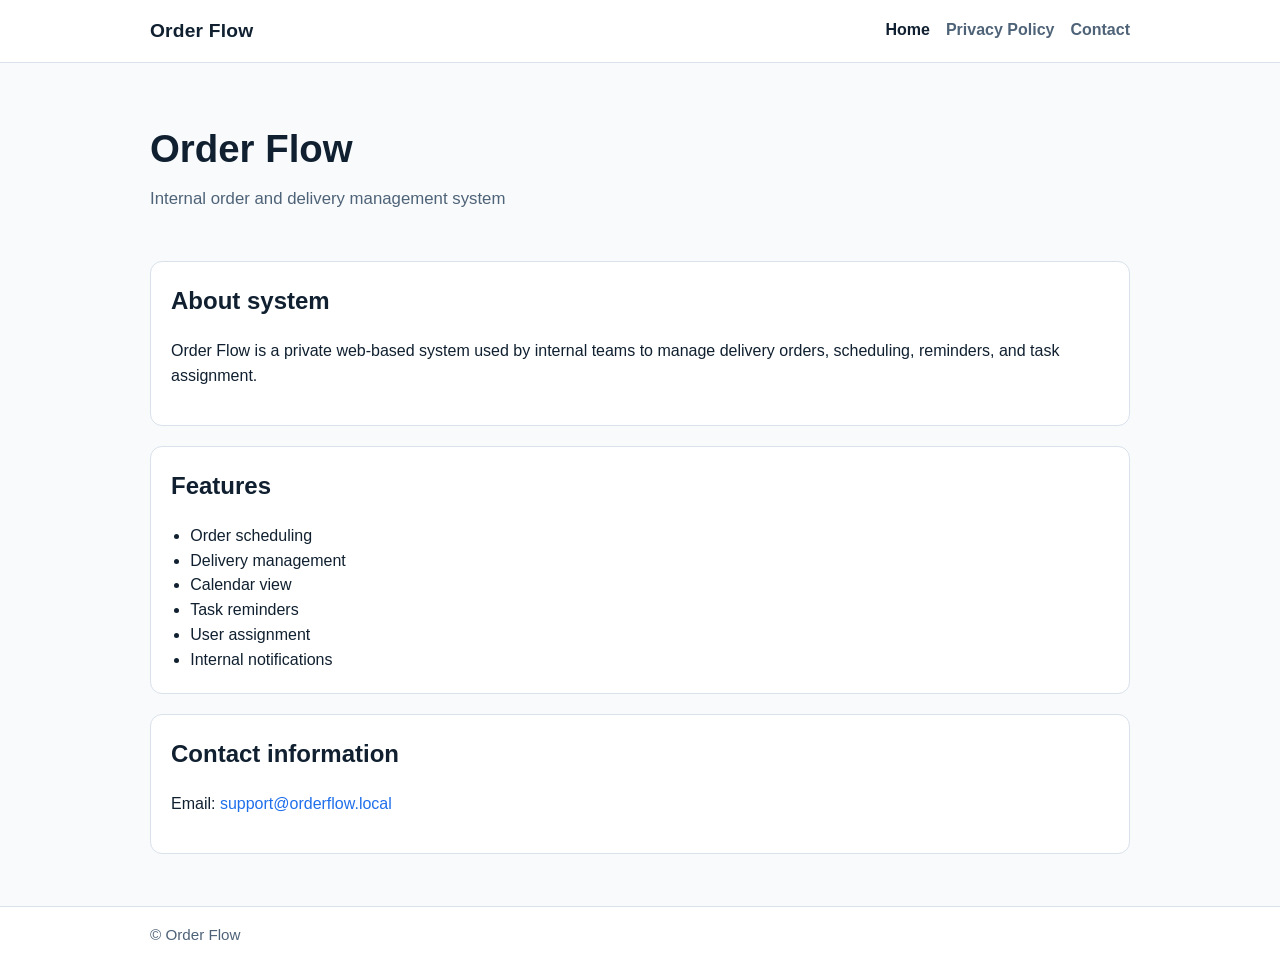
<file: index.html>
<!doctype html>
<html lang="en">
<head>
  <meta charset="UTF-8">
  <meta name="viewport" content="width=device-width, initial-scale=1.0">
  <meta name="description" content="Order Flow is a private internal system for order and delivery management.">
  <title>Order Flow | Internal Order and Delivery Management</title>
  <link rel="stylesheet" href="styles.css">
</head>
<body>
  <header class="site-header">
    <div class="container header-inner">
      <a class="brand" href="index.html">Order Flow</a>
      <nav aria-label="Main navigation">
        <ul class="nav-list">
          <li><a href="index.html" aria-current="page">Home</a></li>
          <li><a href="privacy.html">Privacy Policy</a></li>
          <li><a href="contact.html">Contact</a></li>
        </ul>
      </nav>
    </div>
  </header>

  <main>
    <section class="hero">
      <div class="container">
        <h1>Order Flow</h1>
        <p class="subtitle">Internal order and delivery management system</p>
      </div>
    </section>

    <section class="section">
      <div class="container card">
        <h2>About system</h2>
        <p>
          Order Flow is a private web-based system used by internal teams to manage delivery orders,
          scheduling, reminders, and task assignment.
        </p>
      </div>
    </section>

    <section class="section">
      <div class="container card">
        <h2>Features</h2>
        <ul class="feature-list">
          <li>Order scheduling</li>
          <li>Delivery management</li>
          <li>Calendar view</li>
          <li>Task reminders</li>
          <li>User assignment</li>
          <li>Internal notifications</li>
        </ul>
      </div>
    </section>

    <section class="section">
      <div class="container card">
        <h2>Contact information</h2>
        <p>Email: <a href="mailto:support@orderflow.local">support@orderflow.local</a></p>
      </div>
    </section>
  </main>

  <footer class="site-footer">
    <div class="container">
      <p>© Order Flow</p>
    </div>
  </footer>
</body>
</html>
</file>
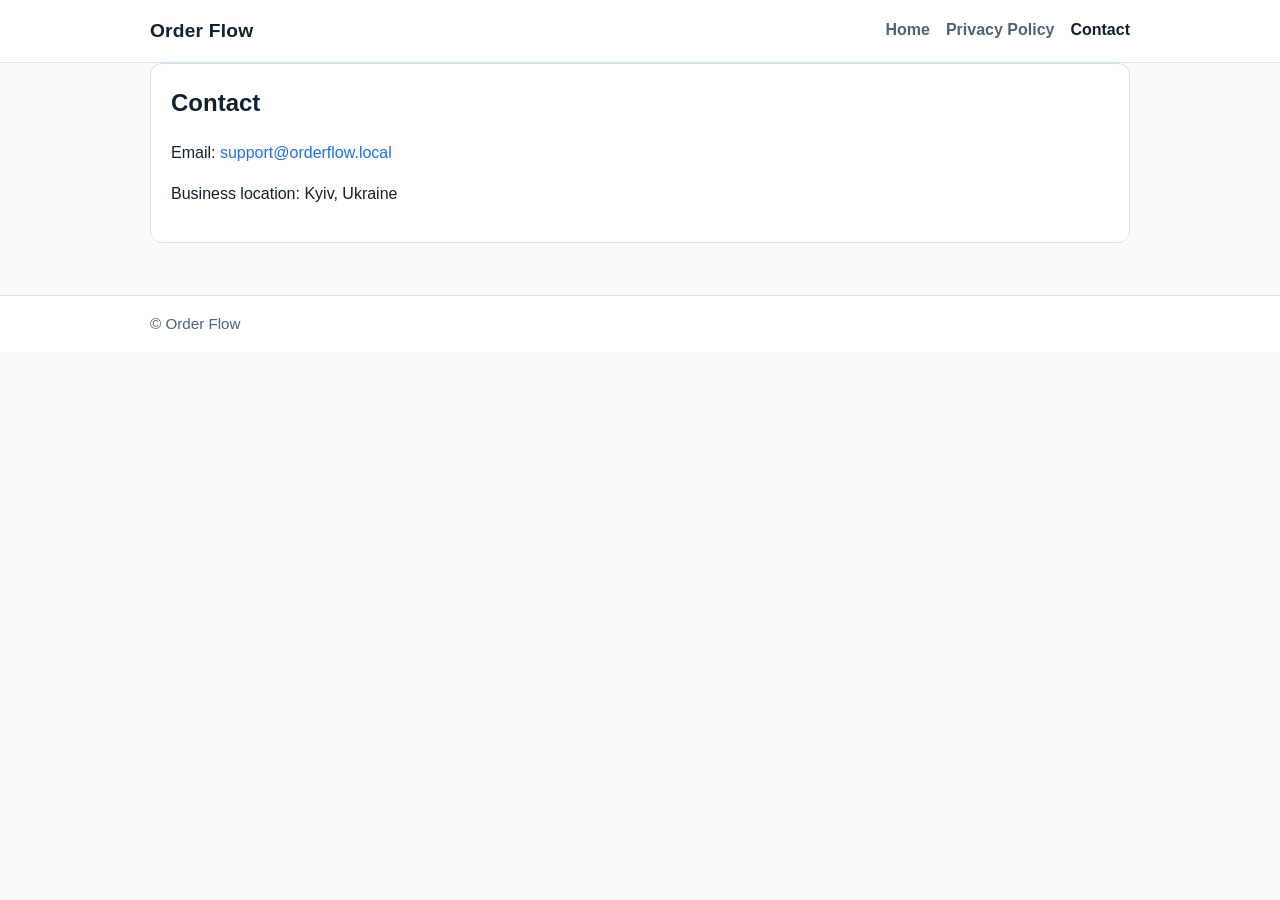
<file: contact.html>
<!doctype html>
<html lang="en">
<head>
  <meta charset="UTF-8">
  <meta name="viewport" content="width=device-width, initial-scale=1.0">
  <meta name="description" content="Contact information for Order Flow.">
  <title>Contact | Order Flow</title>
  <link rel="stylesheet" href="styles.css">
</head>
<body>
  <header class="site-header">
    <div class="container header-inner">
      <a class="brand" href="index.html">Order Flow</a>
      <nav aria-label="Main navigation">
        <ul class="nav-list">
          <li><a href="index.html">Home</a></li>
          <li><a href="privacy.html">Privacy Policy</a></li>
          <li><a href="contact.html" aria-current="page">Contact</a></li>
        </ul>
      </nav>
    </div>
  </header>

  <main>
    <section class="section">
      <div class="container card">
        <h1>Contact</h1>
        <p>Email: <a href="mailto:support@orderflow.local">support@orderflow.local</a></p>
        <p>Business location: Kyiv, Ukraine</p>
      </div>
    </section>
  </main>

  <footer class="site-footer">
    <div class="container">
      <p>© Order Flow</p>
    </div>
  </footer>
</body>
</html>
</file>
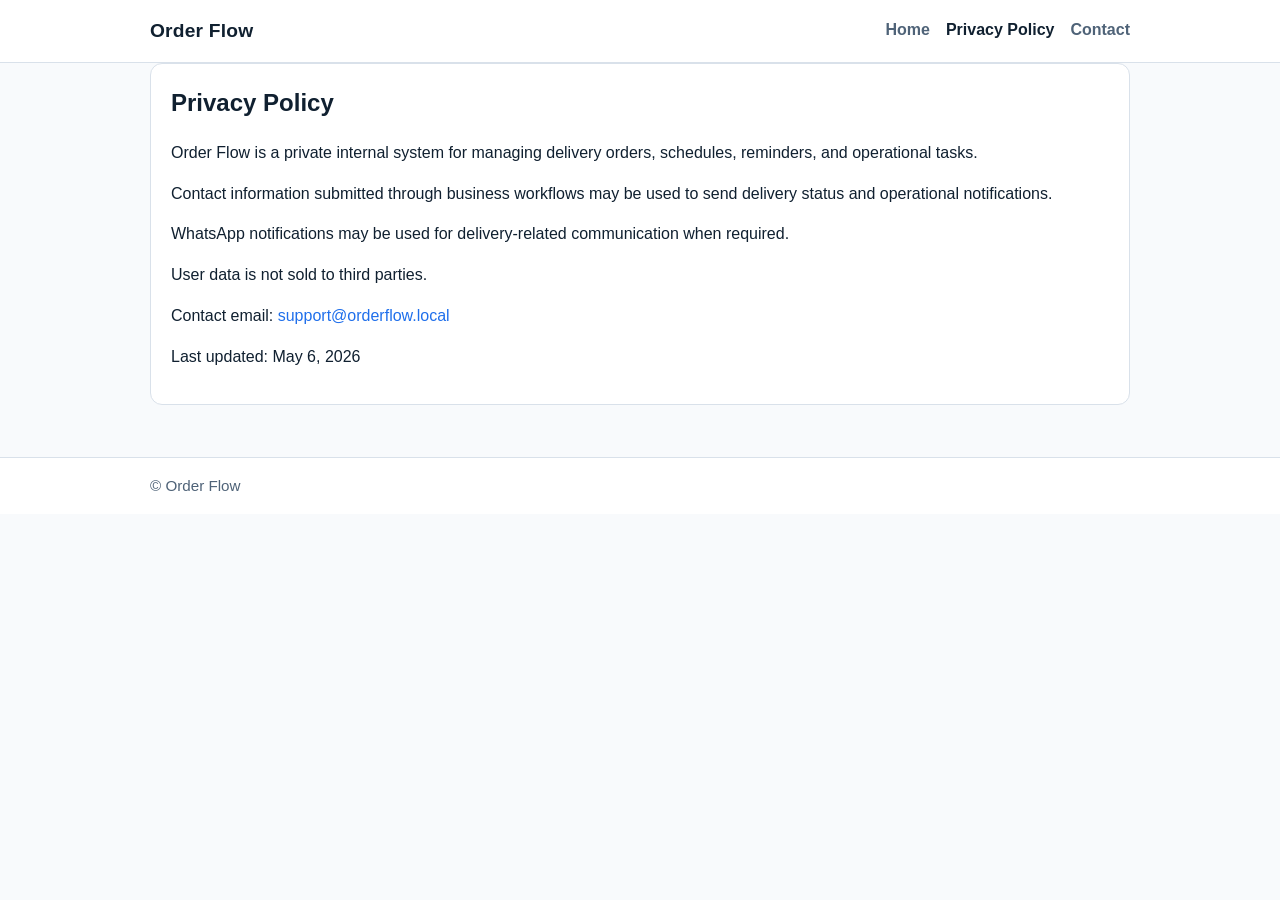
<file: privacy.html>
<!doctype html>
<html lang="en">
<head>
  <meta charset="UTF-8">
  <meta name="viewport" content="width=device-width, initial-scale=1.0">
  <meta name="description" content="Privacy Policy for Order Flow internal order and delivery management system.">
  <title>Privacy Policy | Order Flow</title>
  <link rel="stylesheet" href="styles.css">
</head>
<body>
  <header class="site-header">
    <div class="container header-inner">
      <a class="brand" href="index.html">Order Flow</a>
      <nav aria-label="Main navigation">
        <ul class="nav-list">
          <li><a href="index.html">Home</a></li>
          <li><a href="privacy.html" aria-current="page">Privacy Policy</a></li>
          <li><a href="contact.html">Contact</a></li>
        </ul>
      </nav>
    </div>
  </header>

  <main>
    <section class="section">
      <div class="container card policy">
        <h1>Privacy Policy</h1>
        <p>
          Order Flow is a private internal system for managing delivery orders, schedules,
          reminders, and operational tasks.
        </p>
        <p>
          Contact information submitted through business workflows may be used to send delivery
          status and operational notifications.
        </p>
        <p>
          WhatsApp notifications may be used for delivery-related communication when required.
        </p>
        <p>
          User data is not sold to third parties.
        </p>
        <p>
          Contact email: <a href="mailto:support@orderflow.local">support@orderflow.local</a>
        </p>
        <p>
          Last updated: May 6, 2026
        </p>
      </div>
    </section>
  </main>

  <footer class="site-footer">
    <div class="container">
      <p>© Order Flow</p>
    </div>
  </footer>
</body>
</html>
</file>
<file: styles.css>
:root {
  --bg: #f8fafc;
  --surface: #ffffff;
  --text: #102030;
  --muted: #4f6378;
  --line: #d9e1ea;
  --primary: #1f6feb;
}

* {
  box-sizing: border-box;
}

html,
body {
  margin: 0;
  padding: 0;
  font-family: "Segoe UI", "Helvetica Neue", Arial, sans-serif;
  background: var(--bg);
  color: var(--text);
  line-height: 1.55;
}

a {
  color: var(--primary);
  text-decoration: none;
}

a:hover,
a:focus-visible {
  text-decoration: underline;
}

.container {
  width: min(980px, 92vw);
  margin: 0 auto;
}

.site-header {
  background: var(--surface);
  border-bottom: 1px solid var(--line);
}

.header-inner {
  display: flex;
  align-items: center;
  justify-content: space-between;
  gap: 1rem;
  padding: 1rem 0;
}

.brand {
  color: var(--text);
  font-size: 1.2rem;
  font-weight: 700;
  letter-spacing: 0.2px;
}

.nav-list {
  display: flex;
  list-style: none;
  gap: 1rem;
  padding: 0;
  margin: 0;
}

.nav-list a {
  color: var(--muted);
  font-weight: 600;
}

.nav-list a[aria-current="page"] {
  color: var(--text);
}

.hero {
  padding: 3.5rem 0 2rem;
}

.hero h1 {
  margin: 0;
  font-size: clamp(1.8rem, 4vw, 2.4rem);
}

.subtitle {
  margin-top: 0.5rem;
  color: var(--muted);
  font-size: 1.05rem;
}

.section {
  padding-bottom: 1.25rem;
}

.card {
  background: var(--surface);
  border: 1px solid var(--line);
  border-radius: 12px;
  padding: 1.25rem;
}

.card h1,
.card h2 {
  margin-top: 0;
}

.feature-list {
  margin: 0;
  padding-left: 1.2rem;
}

.policy p {
  margin-bottom: 0.9rem;
}

.site-footer {
  margin-top: 2rem;
  border-top: 1px solid var(--line);
  background: var(--surface);
}

.site-footer p {
  margin: 0;
  padding: 1rem 0;
  color: var(--muted);
  font-size: 0.95rem;
}

@media (max-width: 700px) {
  .header-inner {
    flex-direction: column;
    align-items: flex-start;
  }

  .nav-list {
    flex-wrap: wrap;
    gap: 0.75rem;
  }

  .hero {
    padding-top: 2rem;
  }
}
</file>
